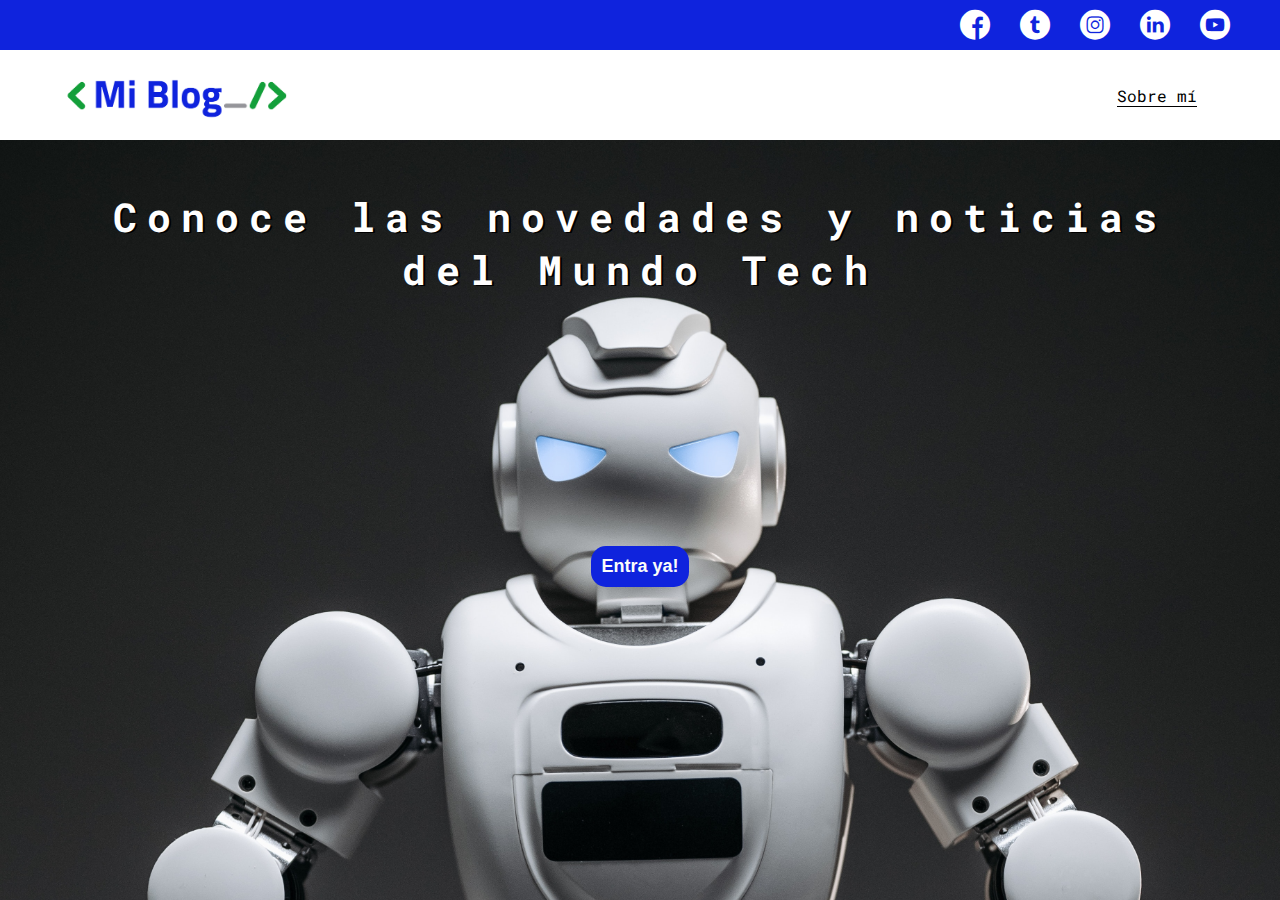
<file: index.html>
<!DOCTYPE html>
<html lang="en">
<head>
    <meta charset="UTF-8">
    <meta name="viewport" content="width=device-width, initial-scale=1.0">
    <title>Agustech - web personal</title>
    <link rel="stylesheet" href="./css/index.css">
    <link rel="stylesheet" href="./css/styles.css">
    <link rel="stylesheet" href="./css/font/flaticon.css">
    <link rel="preconnect" href="https://fonts.googleapis.com">
    <link rel="preconnect" href="https://fonts.gstatic.com" crossorigin>
    <link rel="preconnect" href="https://fonts.googleapis.com">
    <link rel="preconnect" href="https://fonts.gstatic.com" crossorigin>
    <link href="https://fonts.googleapis.com/css2?family=Roboto+Mono:wght@300;500;600;700&family=Roboto+Slab:wght@300;500;700&family=Roboto:wght@300;500;700&display=swap" rel="stylesheet">
</head>
<body>
    <div class="container">
        <header>
                <div class="header-container-icons">
                    <a href="https://www.facebook.com/AGUSCHV?mibextid=ZbWKwL" class="flaticon-001-facebook"></a>
                    <a href="" class="flaticon-002-twitter"></a>
                    <a href="https://www.instagram.com/agustn_212/?igshid=YTQwZjQ0NmI0OA%3D%3D" class="flaticon-011-instagram"></a>
                    <a href="" class="flaticon-010-linkedin"></a>
                    <a href="" class="flaticon-008-youtube"></a>
                </div>
        </header>
        <nav class="bar-nav">
                <div class="logo"><a href="./blog.html"><img src="./assets/img/mi blog.gif" alt=""></a></div>
                <div class="profile"><a href="./perfil.html">Sobre mí</a></div>
        </nav>
        <main class="main">
                <div class="main-container">
                    <p class="paragraft">Conoce las novedades y noticias del Mundo Tech</p>
                    <a href="./blogs.html" class="button">Entra ya!</a>
                </div>
        </main>
    </div>
</body>
</html>
</file>
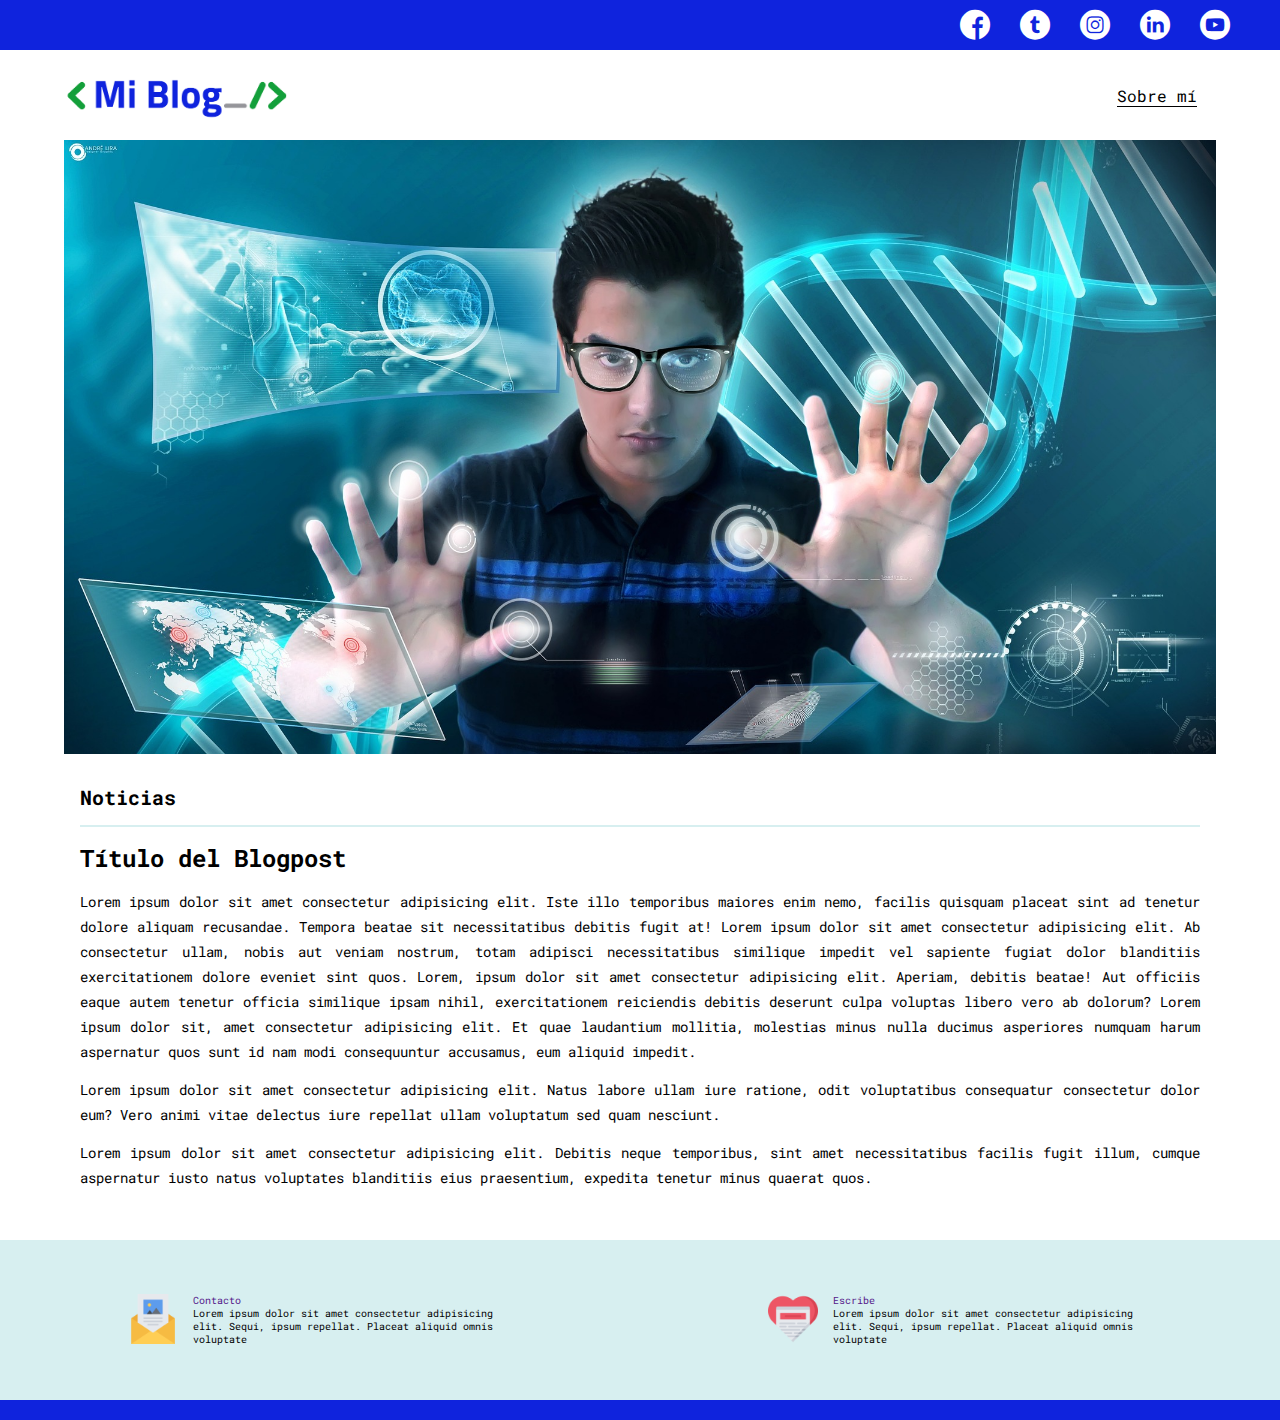
<file: blog.html>
<!DOCTYPE html>
<html lang="en">
<head>
    <meta charset="UTF-8">
    <meta name="viewport" content="width=device-width, initial-scale=1.0">
    <title>Mi Blog</title>

    <link rel="stylesheet" href="./css/blog.css">
    <link rel="stylesheet" href="./css/styles.css">
    <link rel="stylesheet" href="./css/font/flaticon.css">
    <link rel="preconnect" href="https://fonts.googleapis.com">
    <link rel="preconnect" href="https://fonts.gstatic.com" crossorigin>
    <link rel="preconnect" href="https://fonts.googleapis.com">
    <link rel="preconnect" href="https://fonts.gstatic.com" crossorigin>
    <link href="https://fonts.googleapis.com/css2?family=Roboto+Mono:wght@300;500;600;700&family=Roboto+Slab:wght@300;500;700&family=Roboto:wght@300;500;700&display=swap" rel="stylesheet">
</head>
<body>
    <header>
            <div class="header-container-icons">
                <a href="https://www.facebook.com/AGUSCHV?mibextid=ZbWKwL" class="flaticon-001-facebook"></a>
                <a href="" class="flaticon-002-twitter"></a>
                <a href="https://www.instagram.com/agustn_212/?igshid=YTQwZjQ0NmI0OA%3D%3D" class="flaticon-011-instagram"></a>
                <a href="" class="flaticon-010-linkedin"></a>
                <a href="" class="flaticon-008-youtube"></a>
            </div>
    </header>
    <nav class="bar-nav">
        <div class="logo"><a href="./blogs.html"><img src="./assets/img/mi blog.gif" alt=""></a></div>
        <div class="profile"><a href="./perfil.html">Sobre mí</a></div>
    </nav>
    <main class="main-blog">
        <section class="main-blog-img">
                <img src="./assets/img/technology-298256_1920.jpg" alt="Imagen de tecnología">
        </section>
        <section class="article-container">
            <p>Noticias</p>
            <article>
                <p class="article-title">
                    Título del Blogpost
                </p>
                <p class="article-text">
                    Lorem ipsum dolor sit amet consectetur adipisicing elit. Iste illo temporibus maiores enim nemo, facilis quisquam placeat sint ad tenetur dolore aliquam recusandae. Tempora beatae sit necessitatibus debitis fugit at! Lorem ipsum dolor sit amet consectetur adipisicing elit. Ab consectetur ullam, nobis aut veniam nostrum, totam adipisci necessitatibus similique impedit vel sapiente fugiat dolor blanditiis exercitationem dolore eveniet sint quos. Lorem, ipsum dolor sit amet consectetur adipisicing elit. Aperiam, debitis beatae! Aut officiis eaque autem tenetur officia similique ipsam nihil, exercitationem reiciendis debitis deserunt culpa voluptas libero vero ab dolorum? Lorem ipsum dolor sit, amet consectetur adipisicing elit. Et quae laudantium mollitia, molestias minus nulla ducimus asperiores numquam harum aspernatur quos sunt id nam modi consequuntur accusamus, eum aliquid impedit. 
                </p>
                <br>
                <p class="article-text">
                    Lorem ipsum dolor sit amet consectetur adipisicing elit. Natus labore ullam iure ratione, odit voluptatibus consequatur consectetur dolor eum? Vero animi vitae delectus iure repellat ullam voluptatum sed quam nesciunt.
                </p>
                <br>
                <p class="article-text">
                    Lorem ipsum dolor sit amet consectetur adipisicing elit. Debitis neque temporibus, sint amet necessitatibus facilis fugit illum, cumque aspernatur iusto natus voluptates blanditiis eius praesentium, expedita tenetur minus quaerat quos.
                </p>
            </article>
        </section>
    </main>
    <footer class="footer-blog">
        <section class="section">
            <img src="./assets/img/013-newsletter.png" alt="" class="contact-img">
            <div>
                <a href="" class="contact-link">
                    Contacto
                </a>
                <p>
                    Lorem ipsum dolor sit amet consectetur adipisicing elit. Sequi, ipsum repellat. Placeat aliquid omnis voluptate 
                </p>
            </div>
        </section>
        <section class="section">
            <img src="./assets/img/006-like.png" alt="" class="write-img">
            <div>
                <a href="" class="write-link">
                    Escribe
                </a>
                <p>
                    Lorem ipsum dolor sit amet consectetur adipisicing elit. Sequi, ipsum repellat. Placeat aliquid omnis voluptate 
                </p>
            </div>
        </section>
    </footer>
</body>
</html>
</file>
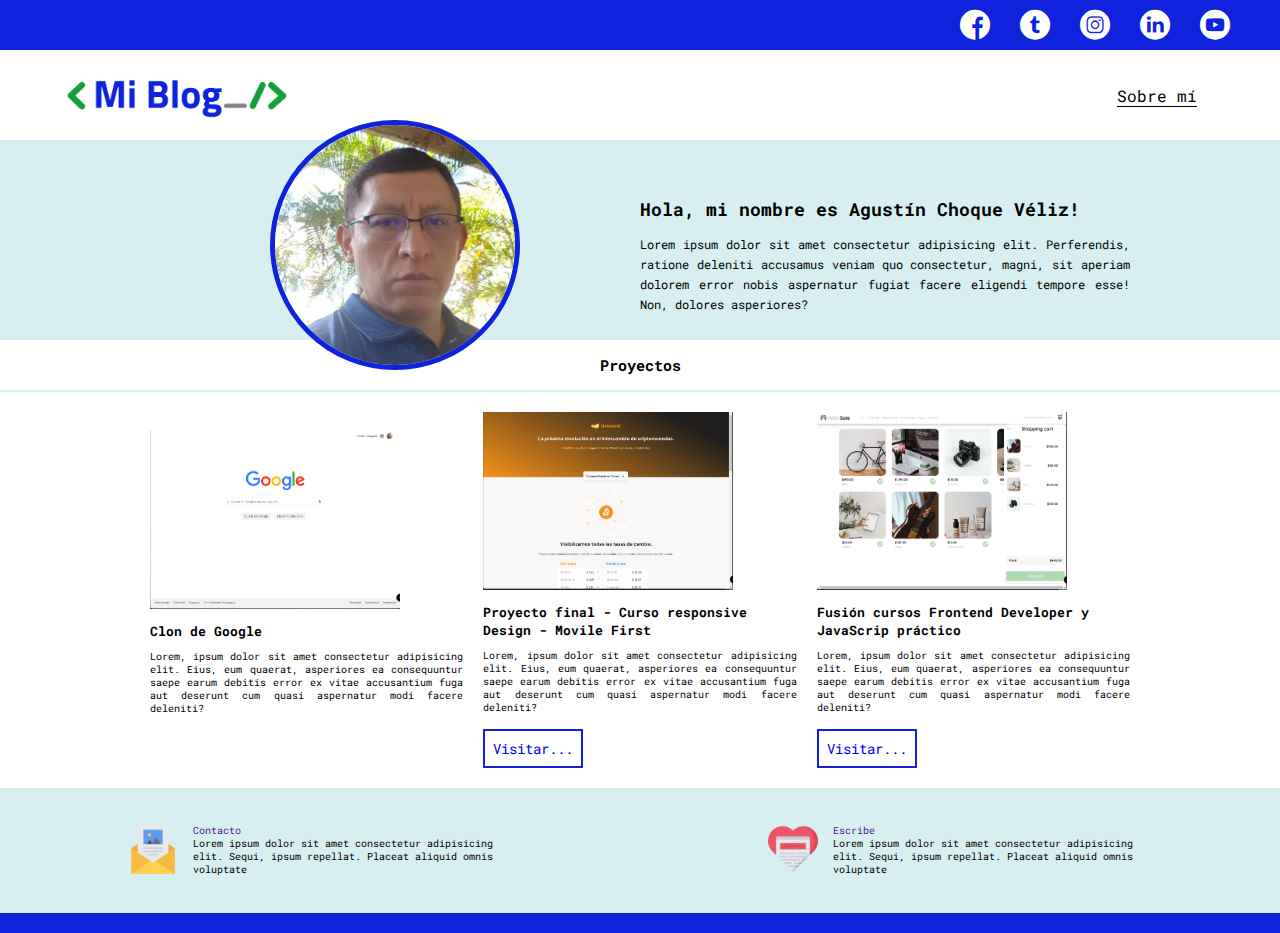
<file: perfil.html>
<!DOCTYPE html>
<html lang="en">
<head>
    <meta charset="UTF-8">
    <meta name="viewport" content="width=device-width, initial-scale=1.0">
    <title>Perfil</title>
    <link rel="stylesheet" href="./css/perfil.css">
    <link rel="stylesheet" href="./css/styles.css">
    <link rel="stylesheet" href="./css/font/flaticon.css">
    <link rel="preconnect" href="https://fonts.googleapis.com">
    <link rel="preconnect" href="https://fonts.gstatic.com" crossorigin>
    <link rel="preconnect" href="https://fonts.googleapis.com">
    <link rel="preconnect" href="https://fonts.gstatic.com" crossorigin>
    <link href="https://fonts.googleapis.com/css2?family=Roboto+Mono:wght@300;500;600;700&family=Roboto+Slab:wght@300;500;700&family=Roboto:wght@300;500;700&display=swap" rel="stylesheet">
</head>
<body>
    <div class="container">
        <header>
                <div class="header-container-icons">
                    <a href="https://www.facebook.com/AGUSCHV?mibextid=ZbWKwL" class="flaticon-001-facebook"></a>
                    <a href="" class="flaticon-002-twitter"></a>
                    <a href="https://www.instagram.com/agustn_212/?igshid=YTQwZjQ0NmI0OA%3D%3D" class="flaticon-011-instagram"></a>
                    <a href="" class="flaticon-010-linkedin"></a>
                    <a href="" class="flaticon-008-youtube"></a>
                </div>
        </header>
        <nav class="bar-nav">
                <div class="logo"><a href="./blogs.html"><img src="./assets/img/mi blog.gif" alt=""></a></div>
                <div class="profile"><a href="./perfil.html">Sobre mí</a></div>
        </nav>
        <main class="main">
            <section class="main-profile">
                <div class="main-profile-img">
                    <img src="./assets/img/agus.jpeg" alt="">
                </div>
                <div class="main-profile-proyectos">
                    <h1 class="title">
                        Hola, mi nombre es Agustín Choque Véliz!
                    </h1>
                    <br>
                    <p>
                        Lorem ipsum dolor sit amet consectetur adipisicing elit. Perferendis, ratione deleniti accusamus veniam quo consectetur, magni, sit aperiam dolorem error nobis aspernatur fugiat facere eligendi tempore esse! Non, dolores asperiores?
                    </p>
                    
                    
                </div>
            </section>    

            <h2 class="profile-title">Proyectos</h2>

            <section class="main-proyects">
                    <div class="proyect">
                        <img src="./assets/img/clonGoogle.png" alt="">
                        <h3>Clon de Google</h3>
                        <p>
                            Lorem, ipsum dolor sit amet consectetur adipisicing elit. Eius, eum quaerat, asperiores ea consequuntur saepe earum debitis error ex vitae accusantium fuga aut deserunt cum quasi aspernatur modi facere deleniti?
                        </p>
                        <!-- <a href="">Leer más</a> -->
                    </div>
                    <div class="proyect">
                        <img src="./assets/img/batatabit.png" alt="">
                        <h3>Proyecto final - Curso responsive Design - Movile First</h3>
                        <p>
                            Lorem, ipsum dolor sit amet consectetur adipisicing elit. Eius, eum quaerat, asperiores ea consequuntur saepe earum debitis error ex vitae accusantium fuga aut deserunt cum quasi aspernatur modi facere deleniti?
                        </p>
                        <a href="https://agusdev212.github.io/batata.github.io/"  target="_blank">Visitar...</a>
                    </div>
                    <div class="proyect">
                        <img src="./assets/img/frontend-js.png" alt="">
                        <h3>Fusión cursos Frontend Developer y JavaScrip práctico</h3>
                        <p>
                            Lorem, ipsum dolor sit amet consectetur adipisicing elit. Eius, eum quaerat, asperiores ea consequuntur saepe earum debitis error ex vitae accusantium fuga aut deserunt cum quasi aspernatur modi facere deleniti?
                        </p>
                        <a href="https://agusdev212.github.io/curso-frontend-developer-practico/"  target="_blank">Visitar...</a>
                    </div>
            </section>
        </main>
        <footer class="footer-profile">
            <section class="section">
                <img src="./assets/img/013-newsletter.png" alt="" class="contact-img">
                <div>
                    <a href="" class="contact-link">
                        Contacto
                    </a>
                    <p>
                        Lorem ipsum dolor sit amet consectetur adipisicing elit. Sequi, ipsum repellat. Placeat aliquid omnis voluptate 
                    </p>
                </div>
            </section>
            <section class="section">
                <img src="./assets/img/006-like.png" alt="" class="write-img">
                <div>
                    <a href="" class="write-link">
                        Escribe
                    </a>
                    <p>
                        Lorem ipsum dolor sit amet consectetur adipisicing elit. Sequi, ipsum repellat. Placeat aliquid omnis voluptate 
                    </p>
                </div>
            </section>
        </footer>
    </div>
</body>
</html>
</file>
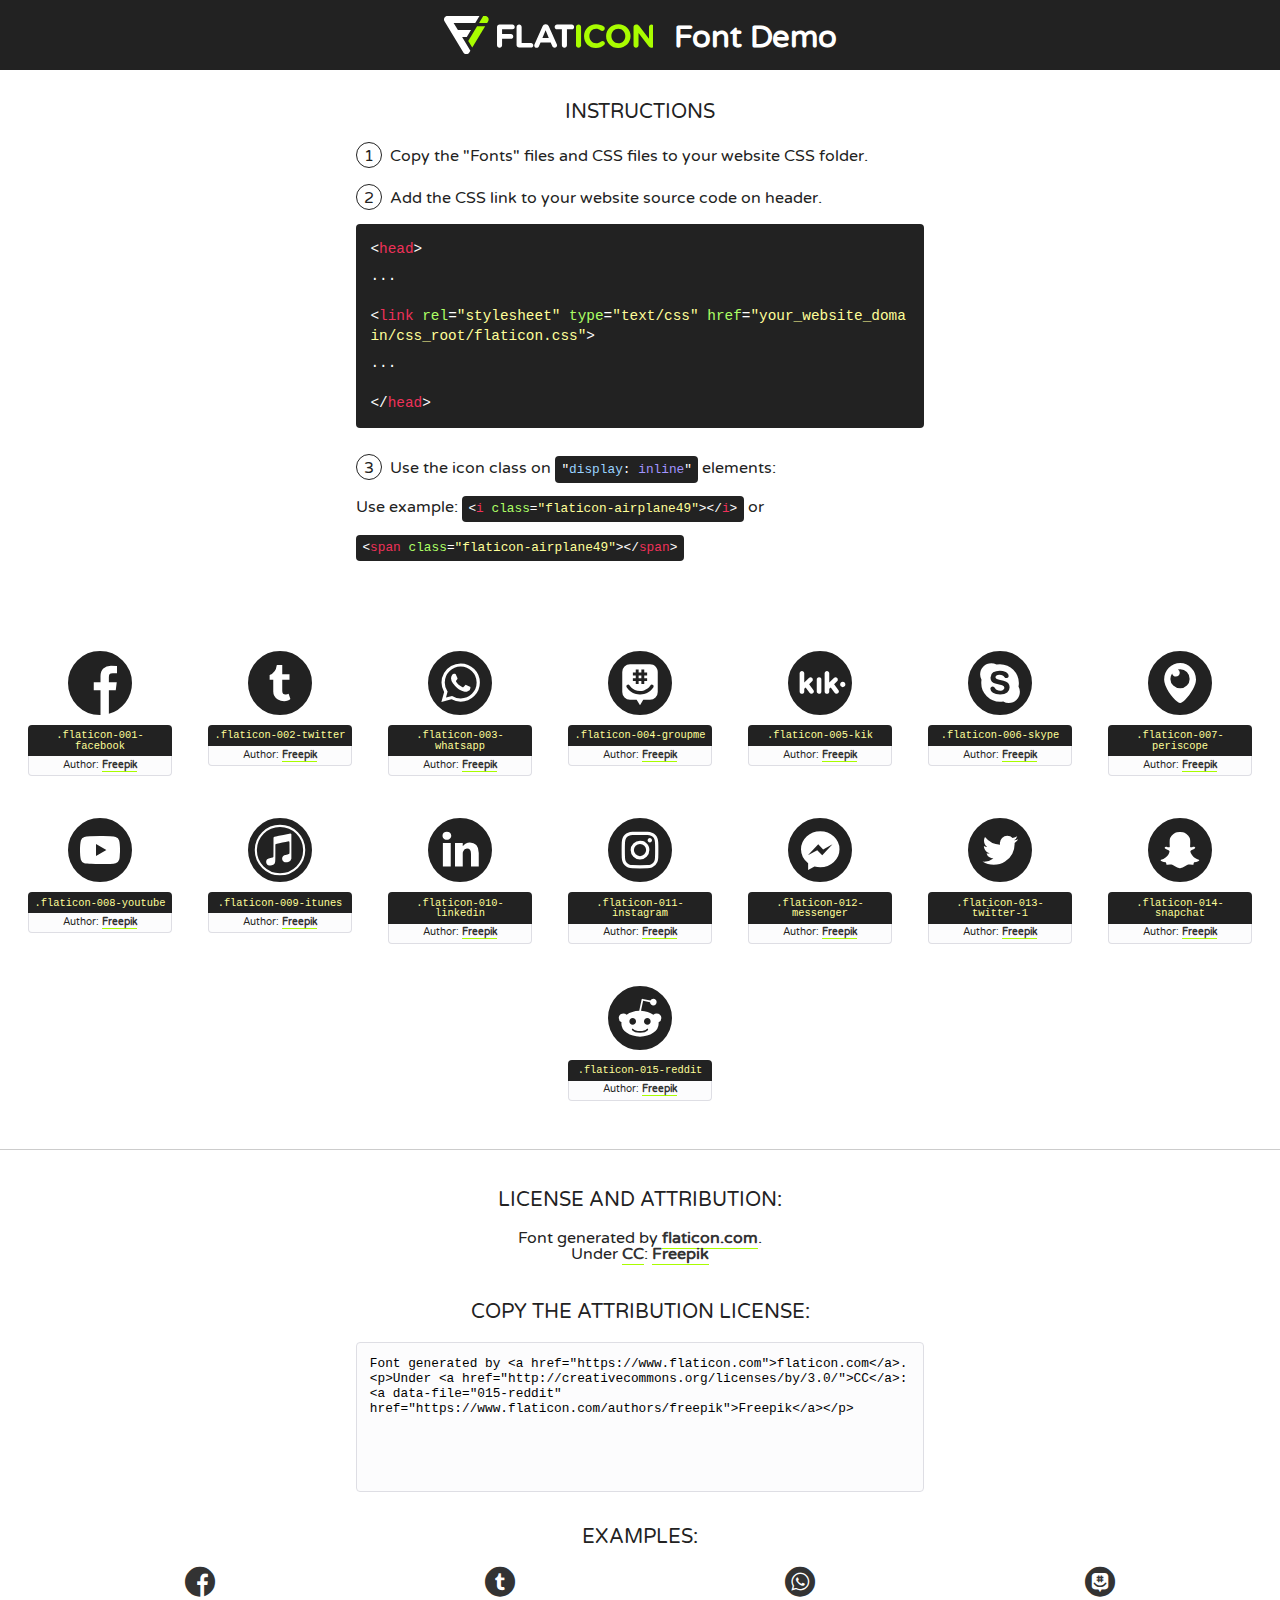
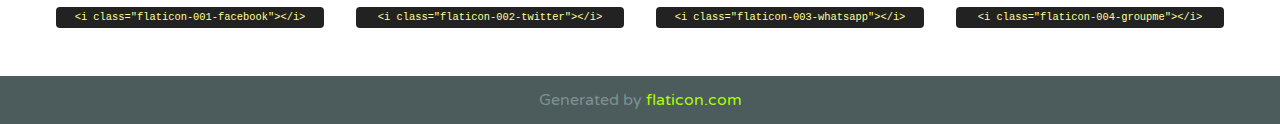
<file: css/font/flaticon.html>
<!DOCTYPE html>
<!--
  Flaticon icon font: Flaticon
  Creation date: 20/12/2018 09:27
-->
<html>
<!DOCTYPE html>
<html>

<head>
    <title>Flaticon WebFont</title>
    <link href="http://fonts.googleapis.com/css?family=Varela+Round" rel="stylesheet" type="text/css" />
    <link rel="stylesheet" type="text/css" href="flaticon.css">
    <meta charset="UTF-8">
    <style>
    html, body, div, span, applet, object, iframe,
    h1, h2, h3, h4, h5, h6, p, blockquote, pre,
    a, abbr, acronym, address, big, cite, code,
    del, dfn, em, img, ins, kbd, q, s, samp,
    small, strike, strong, sub, sup, tt, var,
    b, u, i, center,
    dl, dt, dd, ol, ul, li,
    fieldset, form, label, legend,
    table, caption, tbody, tfoot, thead, tr, th, td,
    article, aside, canvas, details, embed, 
    figure, figcaption, footer, header, hgroup, 
    menu, nav, output, ruby, section, summary,
    time, mark, audio, video {
        margin: 0;
        padding: 0;
        border: 0;
        font-size: 100%;
        font: inherit;
        vertical-align: baseline;
    }
    /* HTML5 display-role reset for older browsers */
    article, aside, details, figcaption, figure, 
    footer, header, hgroup, menu, nav, section {
        display: block;
    }
    body {
        line-height: 1;
    }
    ol, ul {
        list-style: none;
    }
    blockquote, q {
        quotes: none;
    }
    blockquote:before, blockquote:after,
    q:before, q:after {
        content: '';
        content: none;
    }
    table {
        border-collapse: collapse;
        border-spacing: 0;
    }
    body {
        font-family: 'Varela Round', Helvetica, Arial, sans-serif;
        font-size: 16px;
        color: #222;
    }
    a {
        color: #333;
        border-bottom: 1px solid #a9fd00;
        font-weight: bold;
        text-decoration: none;
    }
    * {
        -moz-box-sizing: border-box;
        -webkit-box-sizing: border-box;
        box-sizing: border-box;
        margin: 0;
        padding: 0;
    }
    [class^="flaticon-"]:before, [class*=" flaticon-"]:before, [class^="flaticon-"]:after, [class*=" flaticon-"]:after {
        font-family: Flaticon;
        font-size: 30px;
        font-style: normal;
        margin-left: 20px;
        color: #333;
    }
    .wrapper {
        max-width: 600px;
        margin: auto;
        padding: 0 1em;
    }
    .title {
        font-size: 1.25em;
        text-align: center;
        margin-bottom: 1em;
        text-transform: uppercase;
    }
    header {
        text-align: center;
        background-color: #222;
        color: #fff;
        padding: 1em;
    }
    header .logo {
        width: 210px;
        height: 38px;
        display: inline-block;
        vertical-align: middle;
        margin-right: 1em;
        border: none;
    }
    header strong {
        font-size: 1.95em;
        font-weight: bold;
        vertical-align: middle;
        margin-top: 5px;
        display: inline-block;
    }
    .demo {
        margin: 2em auto;
        line-height: 1.25em;
    }
    .demo ul li {
        margin-bottom: 1em;
    }
    .demo ul li .num {
        color: #222;
        border-radius: 20px;
        display: inline-block;
        width: 26px;
        padding: 3px;
        height: 26px;
        text-align: center;
        margin-right: 0.5em;
        border: 1px solid #222;
    }
    .demo ul li code {
        background-color: #222;
        border-radius: 4px;
        padding: 0.25em 0.5em;
        display: inline-block;
        color: #fff;
        font-family: Consolas,Monaco,Lucida Console,Liberation Mono,DejaVu Sans Mono,Bitstream Vera Sans Mono,Courier New, monospace;
        font-weight: lighter;
        margin-top: 1em;
        font-size: 0.8em;
        word-break: break-all;
    }
    .demo ul li code.big {
        padding: 1em;
        font-size: 0.9em;
    }
    .demo ul li code .red {
        color: #EF3159;
    }
    .demo ul li code .green {
        color: #ACFF65;
    }
    .demo ul li code .yellow {
        color: #FFFF99;
    }
    .demo ul li code .blue {
        color: #99D3FF;
    }
    .demo ul li code .purple {
        color: #A295FF;
    }
    .demo ul li code .dots {
        margin-top: 0.5em;
        display: block;
    }
    #glyphs {
        border-bottom: 1px solid #ccc;
        padding: 2em 0;
        text-align: center;
    }
    .glyph {
        display: inline-block;
        width: 9em;
        margin: 1em;
        text-align: center;
        vertical-align: top;
        background: #FFF;
    }
    .glyph .glyph-icon {
        padding: 10px;
        display: block;
        font-family:"Flaticon";
        font-size: 64px;
        line-height: 1;
    }
    .glyph .glyph-icon:before {
        font-size: 64px;
        color: #222;
        margin-left: 0;
    }
    .class-name {
        font-size: 0.65em;
        background-color: #222;
        color: #fff;
        border-radius: 4px 4px 0 0;
        padding: 0.5em;
        color: #FFFF99;
        font-family: Consolas,Monaco,Lucida Console,Liberation Mono,DejaVu Sans Mono,Bitstream Vera Sans Mono,Courier New, monospace;
    }
    .author-name {
        font-size: 0.6em;
        background-color: #fcfcfd;
        border: 1px solid #DEDEE4;
        border-top: 0;
        border-radius: 0 0 4px 4px;
        padding: 0.5em;
    }
    .class-name:last-child {
        font-size: 10px;
        color:#888;
    }
    .class-name:last-child a {
        font-size: 10px;
        color:#555;
    }
    .class-name:last-child a:hover {
        color:#a9fd00;
    }
    .glyph > input {
        display: block;
        width: 100px;
        margin: 5px auto;
        text-align: center;
        font-size: 12px;
        cursor: text;
    }
    .glyph > input.icon-input {
        font-family:"Flaticon";
        font-size: 16px;
        margin-bottom: 10px;
    }
    .attribution .title {
        margin-top: 2em;
    }
    .attribution textarea {
        background-color: #fcfcfd;
        padding: 1em;
        border: none;
        box-shadow: none;
        border: 1px solid #DEDEE4;
        border-radius: 4px;
        resize: none;
        width: 100%;
        height: 150px;
        font-size: 0.8em;
        font-family: Consolas,Monaco,Lucida Console,Liberation Mono,DejaVu Sans Mono,Bitstream Vera Sans Mono,Courier New, monospace;
        -webkit-appearance: none;
    }
    .iconsuse {
        margin: 2em auto;
        text-align: center;
        max-width: 1200px;
    }
    .iconsuse:after {
        content: '';
        display: table;
        clear: both;
    }
    .iconsuse .image {
        float: left;
        width: 25%;
        padding: 0 1em;
    }
    .iconsuse .image p {
        margin-bottom: 1em;
    }
    .iconsuse .image span {
        display: block;
        font-size: 0.65em;
        background-color: #222;
        color: #fff;
        border-radius: 4px;
        padding: 0.5em;
        color: #FFFF99;
        margin-top: 1em;
        font-family: Consolas,Monaco,Lucida Console,Liberation Mono,DejaVu Sans Mono,Bitstream Vera Sans Mono,Courier New, monospace;
    }
    #footer {
        text-align: center;
        background-color: #4C5B5C;
        color: #7c9192;
        padding: 1em;
    }
    #footer a {
        border: none;
        color: #a9fd00;
        font-weight: normal;
    }
    @media (max-width: 960px) {
        .iconsuse .image {
            width: 50%;
        }
    }
    @media (max-width: 560px) {
        .iconsuse .image {
            width: 100%;
        }
    }
    </style>
</head>

<body class="characters-off">

    <header>
        <a href="https://www.flaticon.com" target="_blank" class="logo">
            <svg version="1.1" xmlns="http://www.w3.org/2000/svg" xmlns:xlink="http://www.w3.org/1999/xlink" xmlns:a="http://ns.adobe.com/AdobeSVGViewerExtensions/3.0/" viewBox="0 0 560.875 102.036" enable-background="new 0 0 560.875 102.036" xml:space="preserve">
                <defs>
                </defs>
                <g>
                    <g class="letters">
                        <path fill="#ffffff" d="M141.596,29.675c0-3.777,2.985-6.767,6.764-6.767h34.438c3.426,0,6.15,2.728,6.15,6.15
                        c0,3.43-2.724,6.149-6.15,6.149h-27.674v13.091h23.719c3.429,0,6.151,2.724,6.151,6.15c0,3.43-2.723,6.149-6.151,6.149h-23.719
                        v17.574c0,3.773-2.986,6.761-6.764,6.761c-3.779,0-6.764-2.989-6.764-6.761V29.675z"></path>
                        <path fill="#ffffff" d="M193.844,29.149c0-3.781,2.985-6.767,6.764-6.767c3.776,0,6.763,2.985,6.763,6.767v42.957h25.039
                        c3.426,0,6.149,2.726,6.149,6.153c0,3.425-2.723,6.15-6.149,6.15h-31.802c-3.779,0-6.764-2.986-6.764-6.768V29.149z"></path>
                        <path fill="#ffffff" d="M241.891,75.71l21.438-48.407c1.492-3.341,4.215-5.357,7.906-5.357h0.792
                        c3.686,0,6.323,2.017,7.815,5.357l21.439,48.407c0.436,0.967,0.701,1.845,0.701,2.723c0,3.602-2.809,6.501-6.414,6.501
                        c-3.161,0-5.269-1.845-6.499-4.655l-4.132-9.661h-27.059l-4.301,10.102c-1.144,2.631-3.426,4.214-6.237,4.214
                        c-3.517,0-6.24-2.81-6.24-6.325C241.1,77.64,241.451,76.677,241.891,75.71z M279.932,58.666l-8.521-20.297l-8.526,20.297H279.932
                        z"></path>
                        <path fill="#ffffff" d="M314.864,35.387H301.86c-3.429,0-6.239-2.813-6.239-6.238c0-3.429,2.811-6.24,6.239-6.24h39.533
                        c3.426,0,6.237,2.811,6.237,6.24c0,3.425-2.811,6.238-6.237,6.238h-13.001v42.785c0,3.773-2.99,6.761-6.764,6.761
                        c-3.779,0-6.764-2.989-6.764-6.761V35.387z"></path>
                        <path fill="#A9FD00" d="M352.615,29.149c0-3.781,2.985-6.767,6.767-6.767c3.774,0,6.761,2.985,6.761,6.767v49.024
                        c0,3.773-2.987,6.761-6.761,6.761c-3.781,0-6.767-2.989-6.767-6.761V29.149z"></path>
                        <path fill="#A9FD00" d="M374.132,53.836v-0.179c0-17.481,13.178-31.801,32.065-31.801c9.22,0,15.459,2.458,20.557,6.238
                        c1.402,1.054,2.637,2.985,2.637,5.357c0,3.692-2.985,6.59-6.681,6.59c-1.845,0-3.071-0.702-4.044-1.319
                        c-3.776-2.813-7.729-4.393-12.562-4.393c-10.364,0-17.831,8.611-17.831,19.154v0.173c0,10.542,7.291,19.329,17.831,19.329
                        c5.715,0,9.492-1.756,13.359-4.834c1.049-0.874,2.458-1.491,4.039-1.491c3.429,0,6.325,2.813,6.325,6.236
                        c0,2.106-1.056,3.78-2.282,4.834c-5.539,4.834-12.036,7.733-21.878,7.733C387.572,85.464,374.132,71.493,374.132,53.836z"></path>
                        <path fill="#A9FD00" d="M433.009,53.836v-0.179c0-17.481,13.79-31.801,32.766-31.801c18.981,0,32.592,14.143,32.592,31.628v0.173
                        c0,17.483-13.785,31.807-32.769,31.807C446.625,85.464,433.009,71.32,433.009,53.836z M484.224,53.836v-0.179
                        c0-10.539-7.725-19.326-18.626-19.326c-10.893,0-18.449,8.611-18.449,19.154v0.173c0,10.542,7.73,19.329,18.626,19.329
                        C476.676,72.986,484.224,64.378,484.224,53.836z"></path>
                        <path fill="#A9FD00" d="M506.233,29.321c0-3.774,2.99-6.763,6.767-6.763h1.401c3.252,0,5.183,1.583,7.029,3.953l26.093,34.265
                        V29.059c0-3.692,2.99-6.677,6.681-6.677c3.683,0,6.671,2.985,6.671,6.677v48.934c0,3.78-2.987,6.765-6.764,6.765h-0.436
                        c-3.257,0-5.188-1.581-7.034-3.953l-27.056-35.492v32.944c0,3.687-2.985,6.676-6.678,6.676c-3.683,0-6.673-2.989-6.673-6.676
                        V29.321z"></path>
                    </g>
                    <g class="insignia">
                        <path fill="#ffffff" d="M48.372,56.137h12.517l11.156-18.537H37.186L25.688,18.539h57.825L94.668,0H9.271
                        C5.925,0,2.842,1.801,1.198,4.716c-1.644,2.907-1.593,6.482,0.134,9.343l50.38,83.501c1.678,2.781,4.689,4.476,7.938,4.476
                        c3.246,0,6.257-1.695,7.935-4.476l2.898-4.804L48.372,56.137z"></path>
                        <g class="i">
                            <path fill="#A9FD00" d="M93.575,18.539h0.031v0.004l21.652,0.004l2.705-4.488c1.727-2.861,1.778-6.436,0.133-9.343
                            C116.454,1.801,113.371,0,110.026,0h-5.294L93.575,18.539z"></path>
                            <polygon fill="#A9FD00" points="88.291,27.356 64.725,66.486 75.519,84.404 109.942,27.356"></polygon>
                        </g>
                    </g>
                </g>
            </svg>
        </a>
        <strong>Font Demo</strong>
    </header>


    <section class="demo wrapper">

        <p class="title">Instructions</p>

        <ul>
            <li>
                <span class="num">1</span>Copy the "Fonts" files and CSS files to your website CSS folder.
            </li>
            <li>
                <span class="num">2</span>Add the CSS link to your website source code on header.
                <code class="big">
                    &lt;<span class="red">head</span>&gt;
                    <br/><span class="dots">...</span>
                    <br/>&lt;<span class="red">link</span> <span class="green">rel</span>=<span class="yellow">"stylesheet"</span> <span class="green">type</span>=<span class="yellow">"text/css"</span> <span class="green">href</span>=<span class="yellow">"your_website_domain/css_root/flaticon.css"</span>&gt;
                    <br/><span class="dots">...</span>
                    <br/>&lt;/<span class="red">head</span>&gt;
                </code>
            </li>

            <li>
                <p>
                    <span class="num">3</span>Use the icon class on <code>"<span class="blue">display</span>:<span class="purple"> inline</span>"</code> elements:
                    <br />
                    Use example: <code>&lt;<span class="red">i</span> <span class="green">class</span>=<span class="yellow">&quot;flaticon-airplane49&quot;</span>&gt;&lt;/<span class="red">i</span>&gt;</code> or <code>&lt;<span class="red">span</span> <span class="green">class</span>=<span class="yellow">&quot;flaticon-airplane49&quot;</span>&gt;&lt;/<span class="red">span</span>&gt;</code>
            </li>
        </ul>

    </section>




   <section id="glyphs">          
    
      
        <div class="glyph"><div class="glyph-icon flaticon-001-facebook"></div>
            <div class="class-name">.flaticon-001-facebook</div>
            <div class="author-name">Author: <a data-file="001-facebook" href="https://www.flaticon.com/authors/freepik">Freepik</a> </div> 
        </div>        
        
        <div class="glyph"><div class="glyph-icon flaticon-002-twitter"></div>
            <div class="class-name">.flaticon-002-twitter</div>
            <div class="author-name">Author: <a data-file="002-twitter" href="https://www.flaticon.com/authors/freepik">Freepik</a> </div> 
        </div>        
        
        <div class="glyph"><div class="glyph-icon flaticon-003-whatsapp"></div>
            <div class="class-name">.flaticon-003-whatsapp</div>
            <div class="author-name">Author: <a data-file="003-whatsapp" href="https://www.flaticon.com/authors/freepik">Freepik</a> </div> 
        </div>        
        
        <div class="glyph"><div class="glyph-icon flaticon-004-groupme"></div>
            <div class="class-name">.flaticon-004-groupme</div>
            <div class="author-name">Author: <a data-file="004-groupme" href="https://www.flaticon.com/authors/freepik">Freepik</a> </div> 
        </div>        
        
        <div class="glyph"><div class="glyph-icon flaticon-005-kik"></div>
            <div class="class-name">.flaticon-005-kik</div>
            <div class="author-name">Author: <a data-file="005-kik" href="https://www.flaticon.com/authors/freepik">Freepik</a> </div> 
        </div>        
        
        <div class="glyph"><div class="glyph-icon flaticon-006-skype"></div>
            <div class="class-name">.flaticon-006-skype</div>
            <div class="author-name">Author: <a data-file="006-skype" href="https://www.flaticon.com/authors/freepik">Freepik</a> </div> 
        </div>        
        
        <div class="glyph"><div class="glyph-icon flaticon-007-periscope"></div>
            <div class="class-name">.flaticon-007-periscope</div>
            <div class="author-name">Author: <a data-file="007-periscope" href="https://www.flaticon.com/authors/freepik">Freepik</a> </div> 
        </div>        
        
        <div class="glyph"><div class="glyph-icon flaticon-008-youtube"></div>
            <div class="class-name">.flaticon-008-youtube</div>
            <div class="author-name">Author: <a data-file="008-youtube" href="https://www.flaticon.com/authors/freepik">Freepik</a> </div> 
        </div>        
        
        <div class="glyph"><div class="glyph-icon flaticon-009-itunes"></div>
            <div class="class-name">.flaticon-009-itunes</div>
            <div class="author-name">Author: <a data-file="009-itunes" href="https://www.flaticon.com/authors/freepik">Freepik</a> </div> 
        </div>        
        
        <div class="glyph"><div class="glyph-icon flaticon-010-linkedin"></div>
            <div class="class-name">.flaticon-010-linkedin</div>
            <div class="author-name">Author: <a data-file="010-linkedin" href="https://www.flaticon.com/authors/freepik">Freepik</a> </div> 
        </div>        
        
        <div class="glyph"><div class="glyph-icon flaticon-011-instagram"></div>
            <div class="class-name">.flaticon-011-instagram</div>
            <div class="author-name">Author: <a data-file="011-instagram" href="https://www.flaticon.com/authors/freepik">Freepik</a> </div> 
        </div>        
        
        <div class="glyph"><div class="glyph-icon flaticon-012-messenger"></div>
            <div class="class-name">.flaticon-012-messenger</div>
            <div class="author-name">Author: <a data-file="012-messenger" href="https://www.flaticon.com/authors/freepik">Freepik</a> </div> 
        </div>        
        
        <div class="glyph"><div class="glyph-icon flaticon-013-twitter-1"></div>
            <div class="class-name">.flaticon-013-twitter-1</div>
            <div class="author-name">Author: <a data-file="013-twitter-1" href="https://www.flaticon.com/authors/freepik">Freepik</a> </div> 
        </div>        
        
        <div class="glyph"><div class="glyph-icon flaticon-014-snapchat"></div>
            <div class="class-name">.flaticon-014-snapchat</div>
            <div class="author-name">Author: <a data-file="014-snapchat" href="https://www.flaticon.com/authors/freepik">Freepik</a> </div> 
        </div>        
        
        <div class="glyph"><div class="glyph-icon flaticon-015-reddit"></div>
            <div class="class-name">.flaticon-015-reddit</div>
            <div class="author-name">Author: <a data-file="015-reddit" href="https://www.flaticon.com/authors/freepik">Freepik</a> </div> 
        </div>        
        

    </section>



    <section class="attribution wrapper"   style="text-align:center;">

      <div class="title">License and attribution:</div><div class="attrDiv">Font generated by <a href="https://www.flaticon.com">flaticon.com</a>. <div><p>Under <a href="http://creativecommons.org/licenses/by/3.0/">CC</a>: <a data-file="015-reddit" href="https://www.flaticon.com/authors/freepik">Freepik</a></p>  </div>
      </div>
      <div class="title">Copy the Attribution License:</div>

    <textarea onclick="this.focus();this.select();">Font generated by &lt;a href=&quot;https://www.flaticon.com&quot;&gt;flaticon.com&lt;/a&gt;. <p>Under <a href="http://creativecommons.org/licenses/by/3.0/">CC</a>: <a data-file="015-reddit" href="https://www.flaticon.com/authors/freepik">Freepik</a></p>  
     </textarea>

    </section>

    <section class="iconsuse">

          <div class="title">Examples:</div>            
             
            <div class="image">
                <p>
                    <i class="glyph-icon flaticon-001-facebook"></i> 
                    <span>&lt;i class=&quot;flaticon-001-facebook&quot;&gt;&lt;/i&gt;</span>
                </p>
            </div>
            
            <div class="image">
                <p>
                    <i class="glyph-icon flaticon-002-twitter"></i> 
                    <span>&lt;i class=&quot;flaticon-002-twitter&quot;&gt;&lt;/i&gt;</span>
                </p>
            </div>
            
            <div class="image">
                <p>
                    <i class="glyph-icon flaticon-003-whatsapp"></i> 
                    <span>&lt;i class=&quot;flaticon-003-whatsapp&quot;&gt;&lt;/i&gt;</span>
                </p>
            </div>
            
            <div class="image">
                <p>
                    <i class="glyph-icon flaticon-004-groupme"></i> 
                    <span>&lt;i class=&quot;flaticon-004-groupme&quot;&gt;&lt;/i&gt;</span>
                </p>
            </div>
                       
        </div>
                            
    </section>

<div id="footer">
    <div>Generated by <a href="https://www.flaticon.com">flaticon.com</a>
    </div>
</div>



</body>
</html>
</file>
<file: css/index.css>
/* inicio de bar-nav*/
.bar-nav {
    width: 100%;
    height: 90px;
    display: flex;
    flex-direction: raw;
    justify-content: space-between;
    align-items: center;
    background-color: white;
}
.logo img{
    height: 80px;
    margin-left: 50px;
}
.profile {
    padding-right: 33px;
}
.profile a{
    font-size: 16px;
    margin-right: 50px;
    color: black;
    border-bottom: 1px solid black;
   
}
/*  <<<<<<<<<<< INDEX.HTML >>>>>>>>>>> */
.container {
    width: 100%;
    height: 100vh;
    max-width: 1440px;
    /* min-width: 350px; */
}
/* inicio de header*/
header {
    width: 100%;
    height: 50px;
}
.header-container-icons {
    width: 100%;
    height: 100%;
    display: flex;
    justify-content: flex-end;
    align-items: center;
    background-color: var(--verde);
    padding-right: 40px;
}

.header-container-icons a {
    text-decoration: none;
    color: white;
    margin-right: 10px;
}
/* inicio de bar-nav*/
.bar-nav {
    width: 100%;
    height: 90px;
    display: flex;
    flex-direction: raw;
    justify-content: space-between;
    align-items: center;
    background-color: white;
}
.container a {
    text-decoration: none;
}
.profile {
    padding-right: 33px;
}
.profile a{
    font-size: 16px;
    margin-right: 50px;
    color: black;
    border-bottom: 1px solid black;
   
}
/* inicio de main*/
.main {
    width: 100%;
    height: calc(100vh - 140px);
    display: flex;
    justify-content: center;
    align-items: center;
}
.main-container {
    width: 100%;
    height: 100%;
    background-image: url('../assets/img/robot.jpg');
    background-size: cover;
    background-repeat: no-repeat;
    display: flex;
    flex-direction: column;
    justify-content:flex-start;
    align-items: center;
    
}
.paragraft {
    width: 90%;
    color: white;
    font-size: 40px;
    font-weight: bold;
    letter-spacing: 10px;
    text-align: center;
    text-shadow: 2px 1px black;
    margin-top: 50px;
    margin-bottom: 150px;
}
.button {
    padding: 10px;
    font-size: 18px;
    font-family: sans-serif;
    font-weight: bold;
    background-color: var(--verde);
    text-align: center;
    justify-items: center;
    color: #fbfdfa;
    margin-top: 100px;
    border-radius: 15px;
}
.button:hover {
    background-color: var(--verde);
    color: #57bd14;
    border: 1px solid white;
    transition: 0.5s;
}



/* medias responsives */
@media (max-width: 768px) {
    .logo img{
        height: 50px;
        margin-left: 2px;
    }
    .profile a {
        font-size: 14px;
        margin-right: 20px;
    }
    .header-container-icons a {
        margin-right: 5px;
    }
    .main-container {
        background-size: cover;
    }
}
@media (max-width: 375px) {
    .main-container {
        background-size: contain;
        background-color: black;
    }
    .paragraft {
        font-size: 30px;
    }
    .header-container-icons a {
        margin-right: 0;
    }
}
</file>
<file: css/styles.css>
:root{
    --verde:#0F23DD;
    --plomo: #d7eff0;
    --hospital-green:#ACD9B2;
    --white:#FFFFFF;
    --black:#000000;
    --sm:14px;
    --md:16;
    --lg:18;
}
* {
    margin: 0;
    padding: 0;
    box-sizing: border-box;
}
html {
    font-size: 62.5%;
    font-family: 'Roboto Mono', monospace;
}
body {
    /* width: 100%; */
    /* height: 100vh; */
    display: flex;
    flex-direction: column;
    justify-content: flex-start;
    align-items: center;
    background-color: #181a19;
}
</file>
<file: css/font/flaticon.css>
/*
  	Flaticon icon font: Flaticon
  	Creation date: 20/12/2018 09:27
  	*/

@font-face {
  font-family: "Flaticon";
  src: url("./Flaticon.eot");
  src: url("./Flaticon.eot?#iefix") format("embedded-opentype"),
       url("./Flaticon.woff") format("woff"),
       url("./Flaticon.ttf") format("truetype"),
       url("./Flaticon.svg#Flaticon") format("svg");
  font-weight: normal;
  font-style: normal;
}

@media screen and (-webkit-min-device-pixel-ratio:0) {
  @font-face {
    font-family: "Flaticon";
    src: url("./Flaticon.svg#Flaticon") format("svg");
  }
}

[class^="flaticon-"]:before, [class*=" flaticon-"]:before,
[class^="flaticon-"]:after, [class*=" flaticon-"]:after {   
  font-family: Flaticon;
        font-size: 30px;
font-style: normal;
margin-left: 20px;
}

.flaticon-001-facebook:before { content: "\f100"; }
.flaticon-002-twitter:before { content: "\f101"; }
.flaticon-003-whatsapp:before { content: "\f102"; }
.flaticon-004-groupme:before { content: "\f103"; }
.flaticon-005-kik:before { content: "\f104"; }
.flaticon-006-skype:before { content: "\f105"; }
.flaticon-007-periscope:before { content: "\f106"; }
.flaticon-008-youtube:before { content: "\f107"; }
.flaticon-009-itunes:before { content: "\f108"; }
.flaticon-010-linkedin:before { content: "\f109"; }
.flaticon-011-instagram:before { content: "\f10a"; }
.flaticon-012-messenger:before { content: "\f10b"; }
.flaticon-013-twitter-1:before { content: "\f10c"; }
.flaticon-014-snapchat:before { content: "\f10d"; }
.flaticon-015-reddit:before { content: "\f10e"; }
</file>
<file: css/blog.css>
body a{
    text-decoration: none;
}
/* inicio de header*/
header {
    width: 100%;
    height: 50px;
}
.header-container-icons {
    width: 100%;
    height: 100%;
    display: flex;
    justify-content: flex-end;
    align-items: center;
    background-color: var(--verde);
    padding-right: 40px;
}

.header-container-icons a {
    
    color: white;
    margin-right: 10px;
}

/* inicio de bar-nav*/
.bar-nav {
    width: 100%;
    height: 90px;
    display: flex;
    flex-direction: raw;
    justify-content: space-between;
    align-items: center;
    background-color: white;
}
.logo img{
    height: 80px;
    margin-left: 50px;
}
.container a {
    text-decoration: none;
}
.profile {
    padding-right: 33px;
}
.profile a{
    font-size: 16px;
    margin-right: 50px;
    color: black;
    border-bottom: 1px solid black;
   
}
/* inicio de bar-nav*/
.bar-nav {
    width: 100%;
    height: 90px;
    display: flex;
    flex-direction: raw;
    justify-content: space-between;
    align-items: center;
    background-color: white;
}
.logo img{
    height: 80px;
    margin-left: 50px;
}
.container  a {
    text-decoration: none;
    
}
.profile a{
    font-size: 16px;
    margin-right: 50px;
    color: black;
    border-bottom: 1px solid black;
}
/* inicio del main */
.main-blog {
    width: 100%;
    height: auto;
    display: flex;
    flex-direction: column;
    background-color: white;
}
.main-blog-img {
    width: 100%;
    display: flex;
    flex-direction: column;
    justify-content: center;
    align-items: center;
}
.main-blog-img img {
    width: 90%;
    height: auto;
}
.article-container {
    width: 100%;
    display: flex;
    flex-direction: column;
    padding: 0 80px 0 80px;
    > p {
        font-size: 2.0rem;
        font-weight: bold;
        margin: 30px 0 15px 0;
        border-bottom: 2px solid var(--plomo);
        padding-bottom: 15px;
    }    

    .article-title {
        font-size: 2.4rem;
        font-weight: bold;
        padding-bottom: 15px;
    }

    .article-text {
        text-align: justify;
        font-size: 1.4rem;
        line-height: 2.5rem;
    }
    > article {
        margin-bottom: 50px;
    }
}
/*  comienzo del footer */
.footer-blog {
    width: 100%;
    height: 180px;
    display: flex;
    flex-direction: row;
    align-items: center;
    justify-content: center;
    background-color: var(--plomo);
    border-bottom: 20px solid var(--verde);
    
    .section {
        width: 50%;
        padding: 0 10% 0 10%;
        display: flex;
        flex-direction: row;
    }
    
    .section img {
        width: 50px;
        height: 50px;
        background-size: cover;
        
    }
    .section div {
        margin-left: 15px;
    }
}

/* medias responsives */
@media (max-width: 768px) {
    .logo img{
        height: 50px;
        margin-left: 2px;
    }
    .profile a {
        font-size: 14px;
        margin-right: 20px;
    }
    .header-container-icons a {
        margin-right: 5px;
    }
    .main-container {
        background-size: cover;
    }
}
@media (max-width: 425px) {
    .article-container {
        padding: 0 20px 0 20px;
        > p {
            font-size: 1.2rem;
            font-weight: bold;
        }    
    
        .article-title {
            font-size: 1.5rem;
            font-weight: bold;
            padding-bottom: 15px;
        }
        .article-text {
            font-size: 1.1rem;
            line-height: 1.6rem;
        }
    }
    .footer-blog {
        width: 100%;
        height: 100px;
        display: flex;
        /* flex-direction: column; */
        /* align-items: center;
        justify-content: center;
         */
        
        .section {
            width: 50%;
            padding: 0 10% 0 10%;
            display: flex;
            flex-direction: row;
            font-size: 1rem;
        }
        
        .section img {
            width: 25px;
            height: 25px;
            background-size: cover;
            
        }
        .section div {
            margin-left: 15px;
        }
        .section div p {
            display: none;
        }
    }
}
</file>
<file: css/perfil.css>
/* inicio de bar-nav*/
.bar-nav {
    width: 100%;
    height: 90px;
    display: flex;
    flex-direction: raw;
    justify-content: space-between;
    align-items: center;
    background-color: white;
}
.logo img{
    height: 80px;
    margin-left: 50px;
}
.profile {
    padding-right: 33px;
}
.profile a{
    font-size: 16px;
    margin-right: 50px;
    color: black;
    border-bottom: 1px solid black;
   
}
/*  <<<<<<<<<<< INDEX.HTML >>>>>>>>>>> */
.container {
    width: 100%;
    height: 100vh;
    max-width: 1440px;
    /* min-width: 350px; */

}
/* inicio de header*/
header {
    width: 100%;
    height: 50px;
}
.header-container-icons {
    width: 100%;
    height: 100%;
    display: flex;
    justify-content: flex-end;
    align-items: center;
    background-color: var(--verde);
    padding-right: 40px;
}

.header-container-icons a {
    text-decoration: none;
    color: white;
    margin-right: 10px;
}
/* inicio de bar-nav*/
.bar-nav {
    width: 100%;
    height: 90px;
    display: flex;
    flex-direction: raw;
    justify-content: space-between;
    align-items: center;
    background-color: white;
}
.logo img{
    height: 80px;
    margin-left: 50px;
}
.container a {
    text-decoration: none;
}
.profile {
    padding-right: 33px;
}
.profile a{
    font-size: 16px;
    margin-right: 50px;
    color: black;
    border-bottom: 1px solid black;
   
}

/* inicio de main*/
.main-profile {
    width: 100%;
    height: 200px;
    display: grid;
    gap: 10px;
    justify-items: center;
    align-items: center;
    grid-template-columns: 1fr 1fr;
    background-color: var(--plomo);
    padding: 20px 150px 20px 150px;
    gap: 0;
}
.main-profile-img {
    width: 100%;
    height: 100%;
    display: flex;
    flex-direction: column;
    justify-content: center;
    align-items: center;
}
.main-profile-img img{
    height: 250px;
    border-radius: 50%;
    border: 5px solid var(--verde);
    margin-top: -40px;
}
.main-profile-proyectos {
    margin-top: -20px;
}
.main-profile-proyectos .title {
    font-size: 1.8rem;
    font-weight: bold;
} 
.main-profile-proyectos p {
    font-size: 1.2rem;
    line-height: 2rem;
    text-align: justify;
} 
.main-profile-proyectos a {
    padding: 10px;
    background-color: white;
    border: 2px solid var(--verde);
    margin-top: 50px;
    font-size: 1.2rem;
}
.profile-title {
    width: 100%;
    height: 50px;
    display: flex;
    justify-content: center;
    align-items: center;
    background-color: white;
    
}
.main-proyects {
    width: 100%;
    display: grid;
    grid-template-columns: 1fr 1fr 1fr;
    grid-template-rows: 1fr;
    background-color: white;
    justify-content: center;
    align-items: center;
    padding: 20px 150px 0 150px;
    gap: 20px;
    border-top: 2px solid var(--plomo);
    /* border-bottom: 30px solid var(--verde); */
}
.main-proyects img{
    width: 250px;
}
.main-proyects .proyect {
    margin-bottom: 30px;
}
.main-proyects .proyect h3 {
    font-size: small;
    margin: 10px 0 10px 0;
}
.main-proyects .proyect p {
    margin-bottom: 25px;
    text-align: justify;
}
.main-proyects .proyect a {
    padding: 8px;
    background-color: white;
    border: 2px solid var(--verde); 
    margin-top: 30px;
    font-size: 1.4rem;
    color: blue;
}

/*  comienzo del footer */
.footer-profile {
    width: 100%;
    height: 145px;
    display: flex;
    flex-direction: row;
    align-items: center;
    justify-content: center;
    background-color: var(--plomo);
    border-bottom: 20px solid var(--verde);
    
    .section {
        width: 50%;
        padding: 0 10% 0 10%;
        display: flex;
        flex-direction: row;
    }
    
    .section img {
        width: 50px;
        height: 50px;
        background-size: cover;
        
    }
    .section div {
        margin-left: 15px;
    }
}


/* medias responsives */
@media (max-width: 768px) {
    .logo img{
        height: 50px;
        margin-left: 2px;
    }
    .profile a {
        font-size: 12px;
        margin-right: 20px;
    }
    .header-container-icons a {
        margin-right: 5px;
    }
    .main-container {
        background-size: cover;
    }

    .main-profile {
        width: 100%;
        height: 600px;
        display: grid;
        grid-template-rows: 1fr 1fr;
        grid-template-columns: 1fr;
        gap: 0px;
        justify-content: start;
        align-items:self-start;
        padding: 20px 30px 0px 30px ;
    }
    .main-profile-proyectos {
        margin-top: 0px;
    }
    .main-profile-proyectos .title {
        font-size: 1.2rem;
        font-weight: bold;
    } 
    .main-profile-proyectos p {
        font-size: 1rem;
        line-height: 1.2rem;
        text-align: justify;
    }

    .main-proyects {
        width: 100%;
        display: grid;
        grid-template-columns: 1fr 1fr;
        grid-template-rows: 1fr 1fr 1fr;
        justify-items: center;
        align-items: center;
    }
}
@media (max-width: 425px) {
    .main-container {
        background-size: contain;
        background-color: black;
    }
    .paragraft {
        font-size: 30px;
    }
    .header-container-icons a {
        margin-right: 0;
    }

    .main-proyects {
        width: 100%;
        display: grid;
        grid-template-columns: 1fr;
    }

    .main-profile {
        width: 100%;
        height: 460px;
        display: grid;
        grid-template-rows: 1fr 2fr;
        padding: 10px;
        gap: 0;
    }
    .main-profile-proyectos {
        margin-top: 20px;
    }
    .main-proyects .proyect img {
        width: 250px;
    }
    .main-profile-proyectos .title {
        font-size: 1.4rem;
        font-weight: bold;
    } 
    .main-profile-proyectos p {
        font-size: 1.2rem;
        font-weight: 400;
        line-height: 1.5rem;
        text-align: justify;
    }

    .main-proyects {
        width: 100%;
        display: grid;
        grid-template-columns: 1fr;
        justify-items: center;
        align-items: center;
        gap: 15px;
        padding: 20pxpx auto 0 auto;
        .post img {
            width: 300px;
        }
    }
   
    .footer-profile {
        width: 100%;
        height: 100px;
        display: flex;
        .section {
            width: 50%;
            padding: 0 10% 0 10%;
            display: flex;
            flex-direction: row;
            font-size: 1rem;
        }
        
        .section img {
            width: 25px;
            height: 25px;
            background-size: cover;
            
        }
        .section div {
            margin-left: 15px;
        }
        .section div p {
            display: none;
        }
    }
}
</file>
